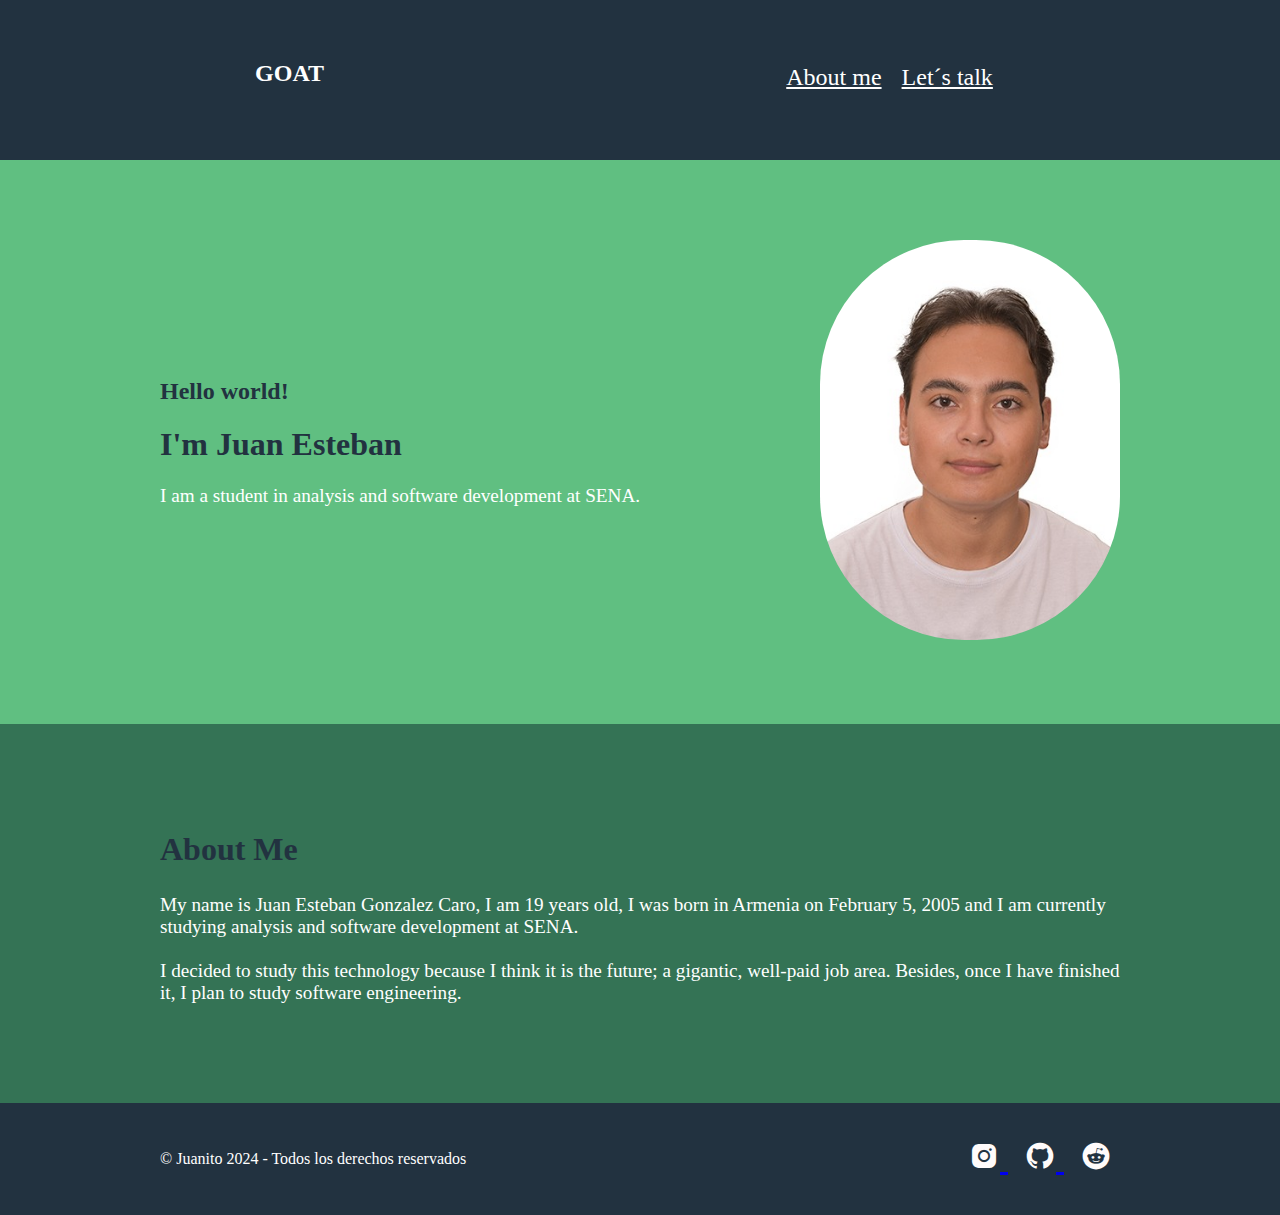
<file: index.html>
<!DOCTYPE html>
<html lang="en">
<head>
    <meta charset="UTF-8">
    <meta name="viewport" content="width=device-width, initial-scale=1.0">
    <title>Juan Esteban Gonzalez Caro</title>
    <link rel="stylesheet" href="style.css">
    <link href='https://unpkg.com/boxicons@2.1.4/css/boxicons.min.css' rel='stylesheet'>
</head>

    <header>
        <div class="header">
            <div class="title-header">
                <h2>GOAT</h2>
            </div>
    
            <div class="links">
                <a href="#about-me">About me</a>
                <a href="pages/page1.html" target="_blank">Let´s talk</a>
            </div>
        </div>
    </header>

<body>
    <main>
        <div class="image-text">
            <div class="text">
                <h2>Hello world!</h2>
                <h1>I'm Juan Esteban</h1>

                <p>
                    I am a student in analysis and software development at SENA.
                </p>
            </div>

            <div class="image">
                <img src="assets/images/me.jpg">
            </div>
        </div>

        <div class="text-about-me" id="about-me">
            <h2>About Me</h2>

            <p>
                My name is Juan Esteban Gonzalez Caro, I am 19 years old, I was born in Armenia on February 5,
                2005 and I am currently studying analysis and software development at SENA. <br><br>

                I decided to study this technology because I think it is the future; a gigantic, well-paid job area. Besides, once I have finished it, I plan to study software engineering.
            </p>
        </div>
    </main>
</body>

    <footer>
        <div class="copy">
            <p>© Juanito 2024 - Todos los derechos reservados</p>
        </div>

        <div class="icons">
            <a href="https://www.instagram.com/juan_gonzalezc7/" target="_blank">
                <i class='bx bxl-instagram-alt' style='color:#fffbfb'></i>
            </a>

            <a href="https://github.com/JuanitoZaZa" target="_blank">
                <i class='bx bxl-github' style='color:#fffbfb' ></i>
            </a>

            <a href="https://www.reddit.com/user/Juanitogonzalez/" target="_blank">
                <i class='bx bxl-reddit' style='color:#fffbfb' ></i>
            </a>
        </div>
    </footer>
</html>
</file>
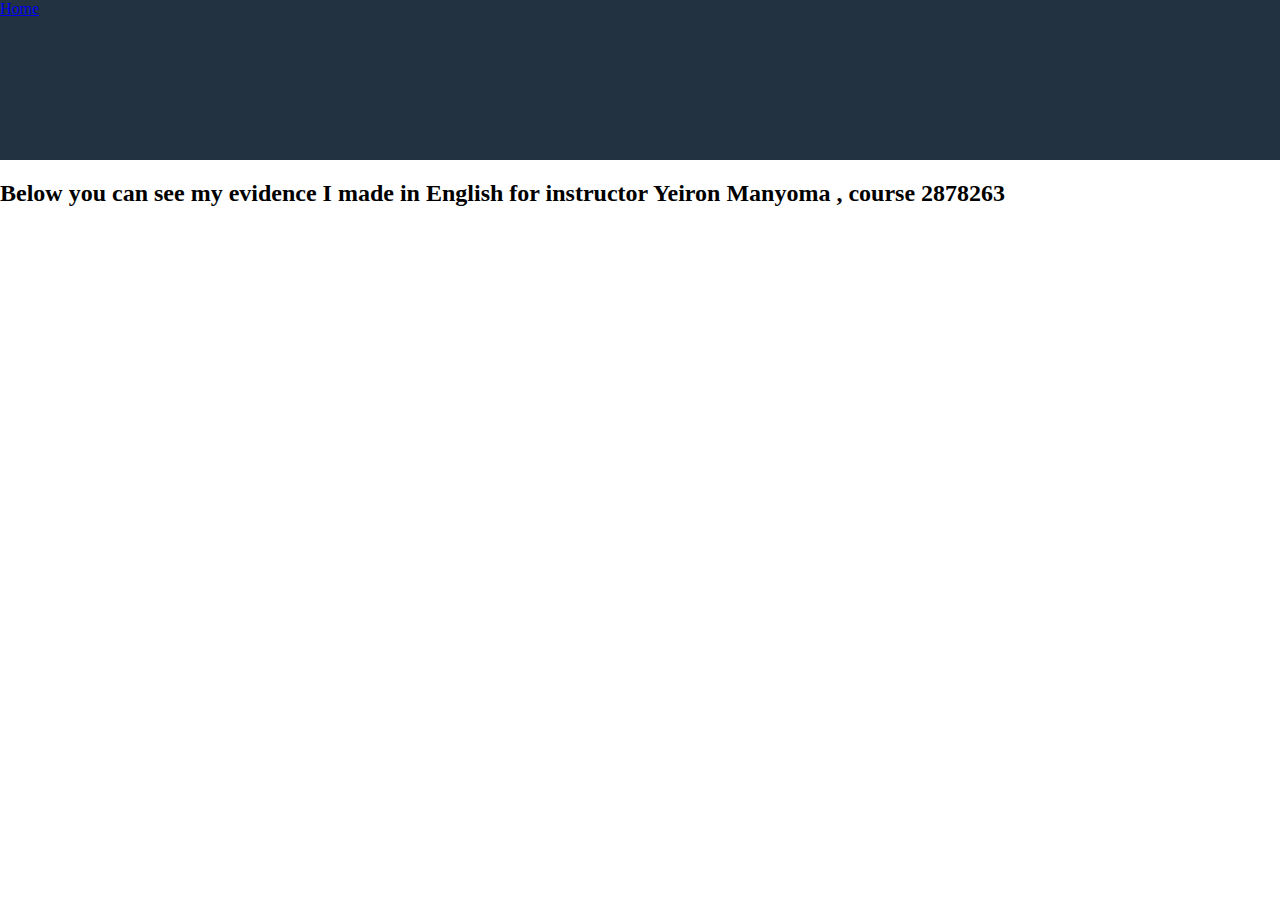
<file: page1.html>
<!DOCTYPE html>
<html lang="en">
<head>
    <meta charset="UTF-8">
    <meta name="viewport" content="width=device-width, initial-scale=1.0">
    <title>My evidences</title>
    <link rel="stylesheet" href="style.css">
</head>

    <header>
        <div class="links-page1">
            <a href="#home">Home</a>
        </div>
    </header>

<body>
    <div class="title1">
        <h2>
            Below you can see my evidence I made in English for instructor Yeiron Manyoma , course 2878263
        </h2>
    </div>


</body>
</html>
</file>
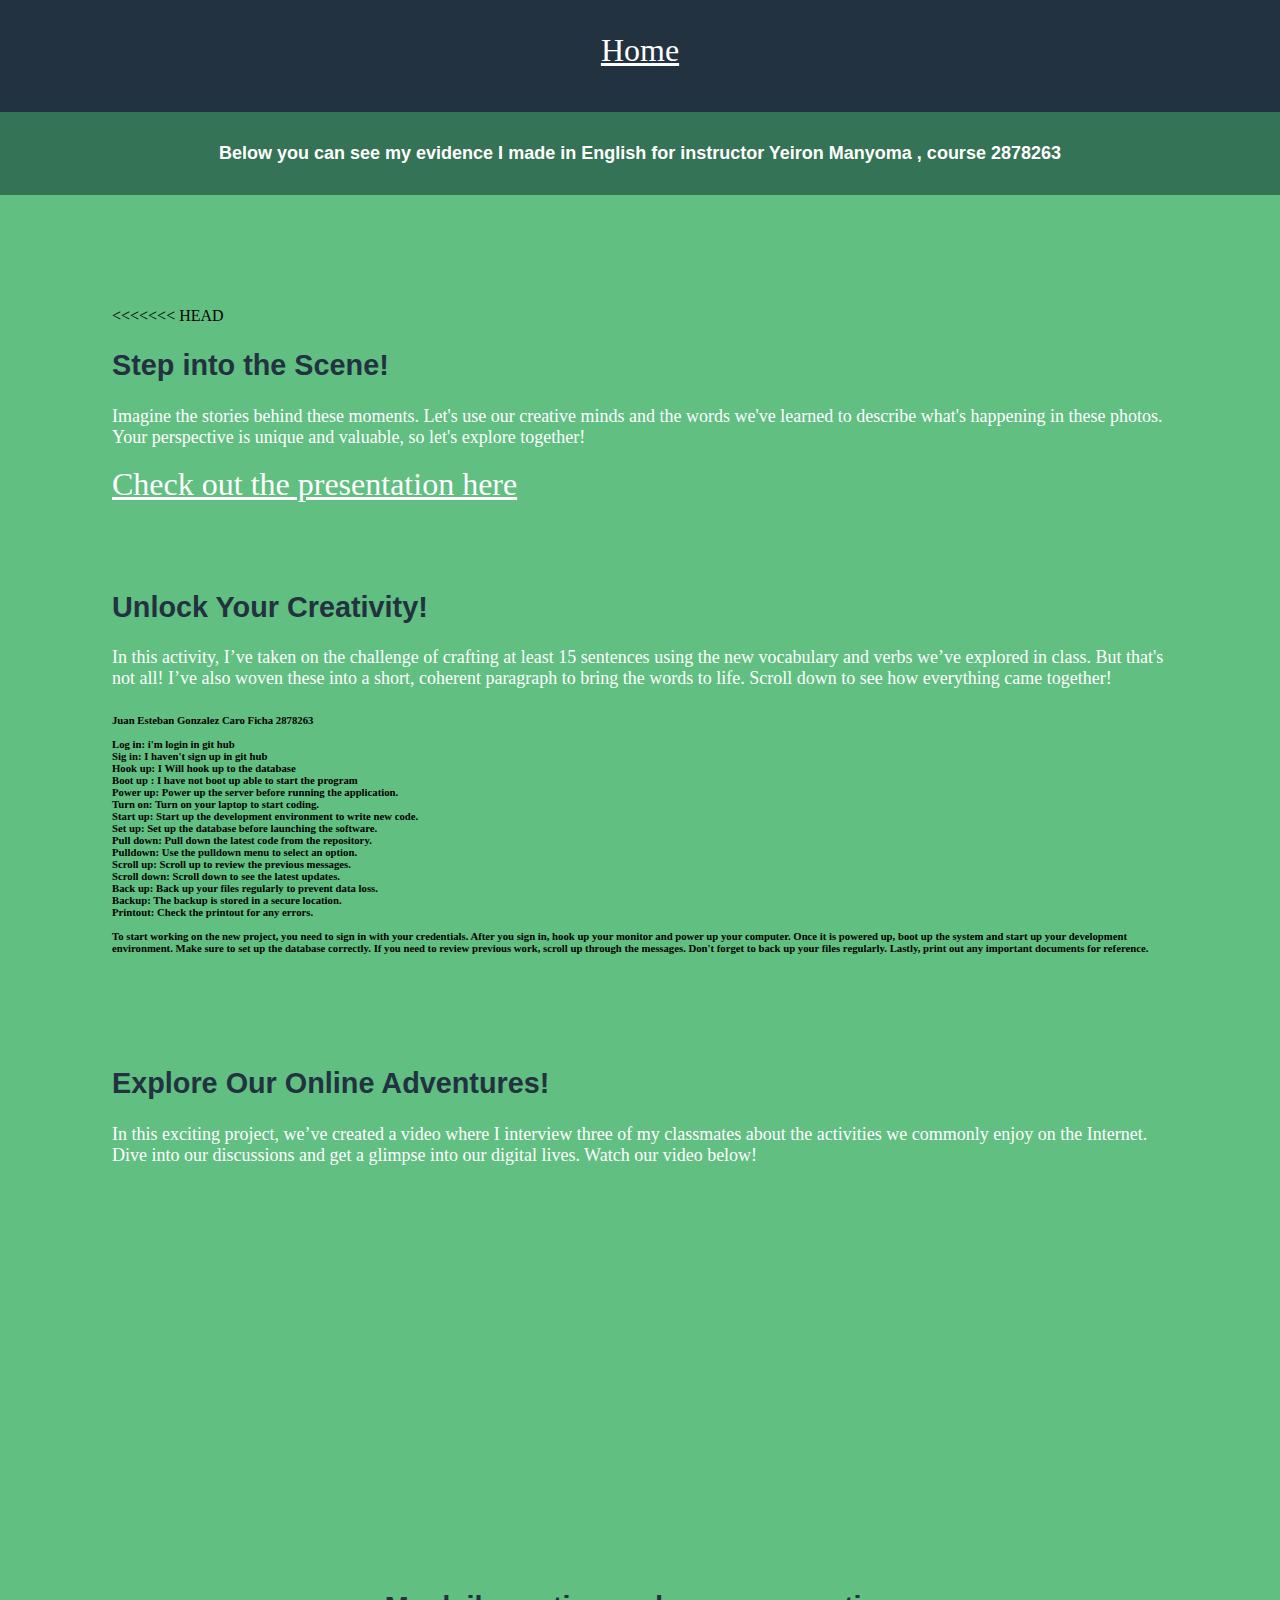
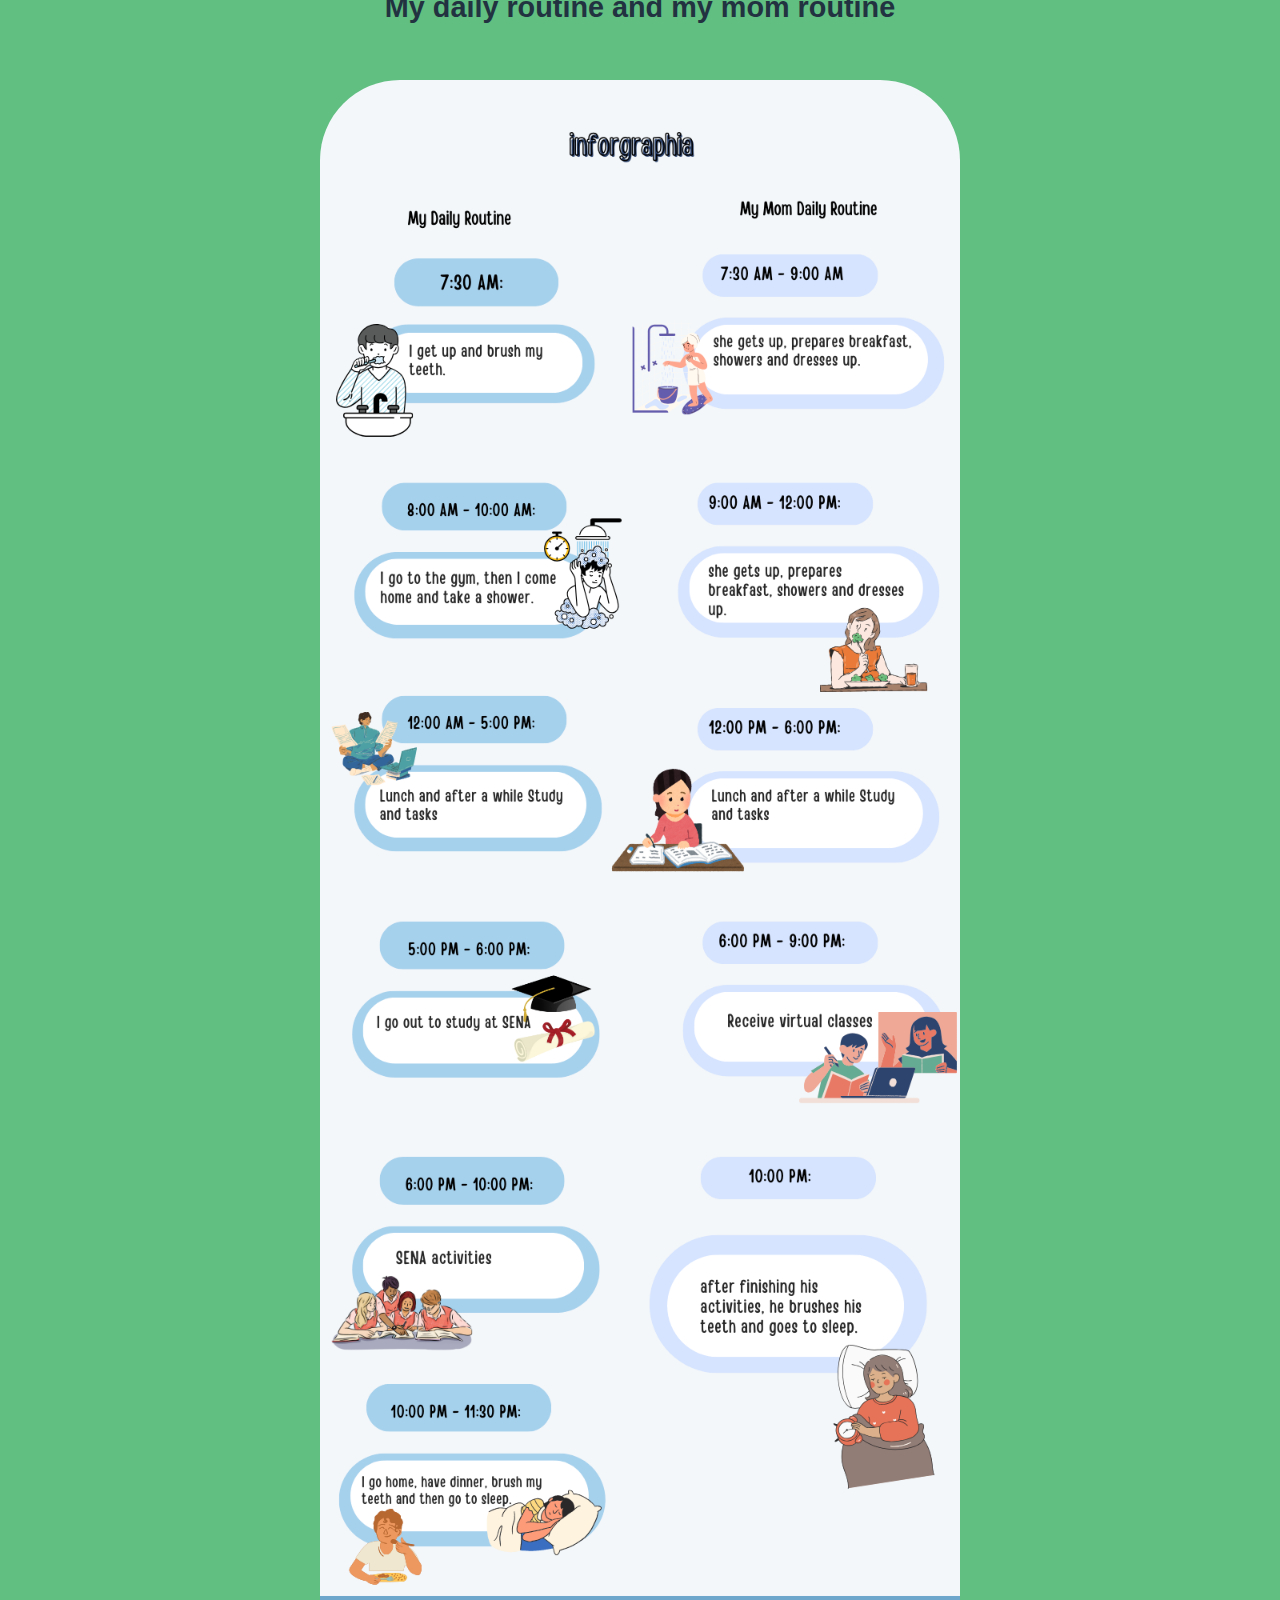
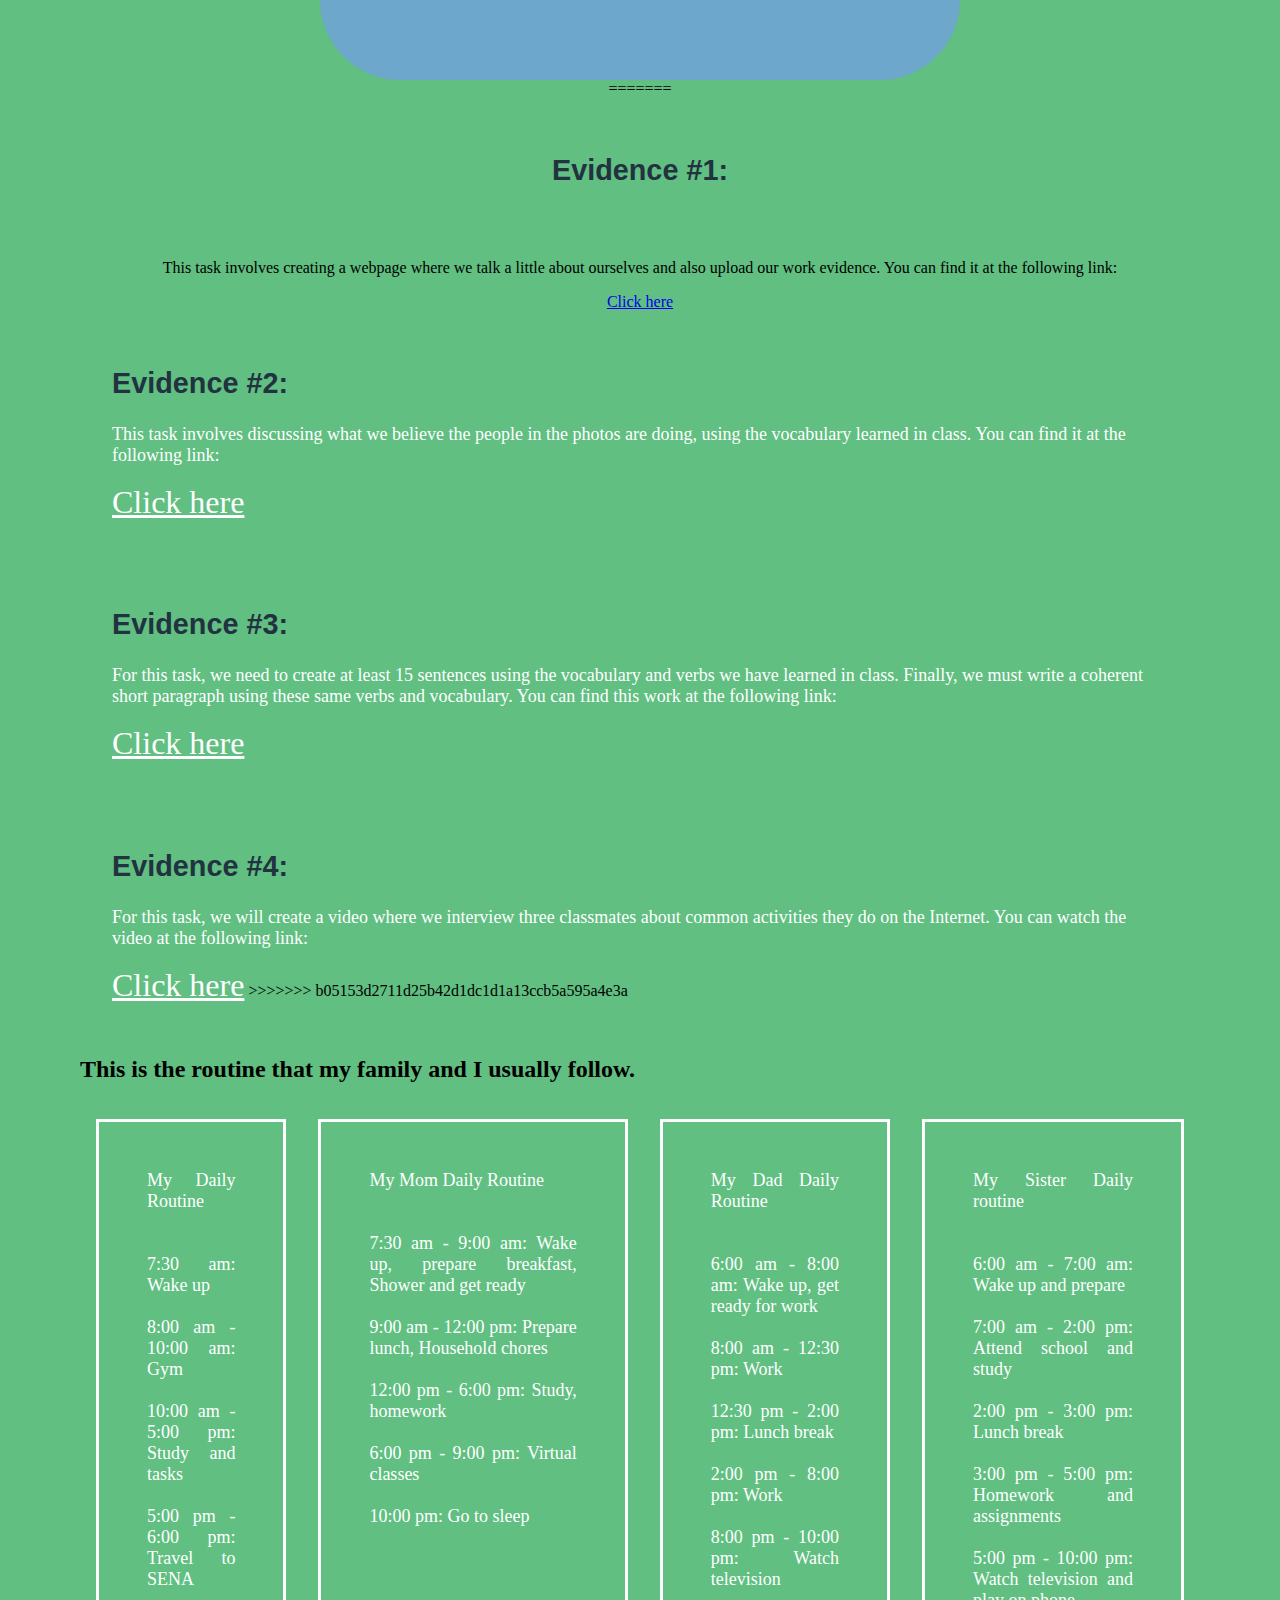
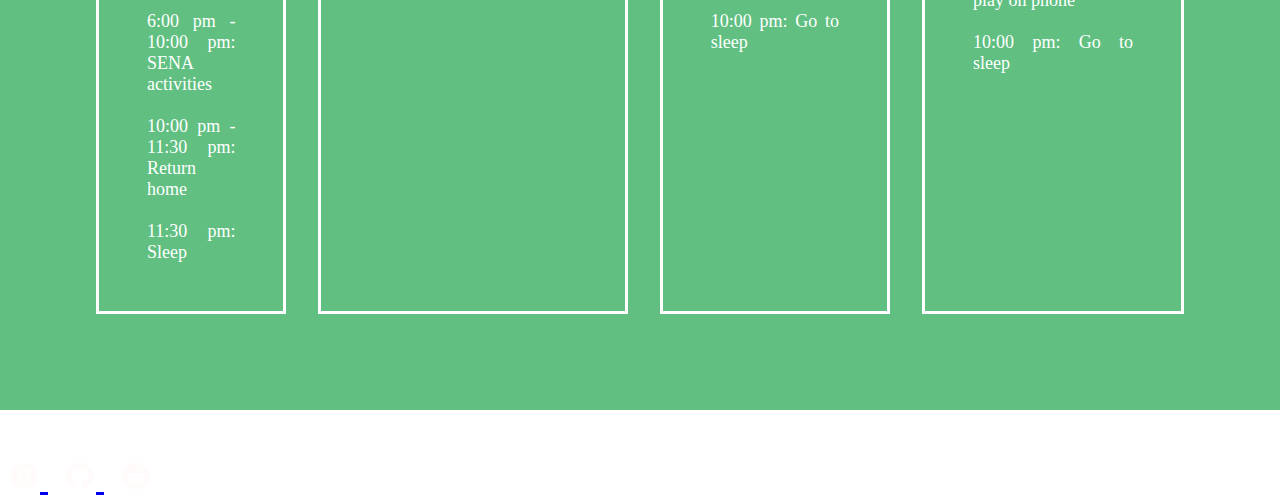
<file: pages/page1.html>
<!DOCTYPE html>
<html lang="en">

<head>
    <meta charset="UTF-8">
    <meta name="viewport" content="width=device-width, initial-scale=1.0">
    <title>My forum about me</title>
    <link rel="stylesheet" href="page1.css">
    <link href='https://unpkg.com/boxicons@2.1.4/css/boxicons.min.css' rel='stylesheet'>
</head>

<header>
    <div class="links-page1">
        <a href="../index.html">Home</a>
    </div>
</header>

<body>
    <main>
        <div class="title1">
            <h2>
                Below you can see my evidence I made in English for instructor Yeiron Manyoma , course 2878263
            </h2>
        </div>

        <div class="evidencies">
            <div class="container">
<<<<<<< HEAD
                <h2>Step into the Scene!</h2>
                <p>Imagine the stories behind these moments. Let's use our creative minds and the words we've learned to
                    describe what's happening in these photos. Your perspective is unique and valuable, so let's explore
                    together!</p>
                <a href="https://docs.google.com/presentation/d/1JqxAOpX3aadxGuxHojf1PTrXSt2O9Ri05u-p5FOGPKc/edit#slide=id.p1"
                    target="_blank" class="btn-link">Check out the presentation here</a>
            </div>


            <div class="container">
                <h2>Unlock Your Creativity!</h2>
                <p>In this activity, I’ve taken on the challenge of crafting at least 15 sentences using the new
                    vocabulary and verbs we’ve explored in class. But that's not all! I’ve also woven these into a
                    short, coherent paragraph to bring the words to life. Scroll down to see how everything came
                    together!</p>

                <h6>Juan Esteban Gonzalez Caro Ficha 2878263 <br><br>

                    Log in: i'm login in git hub <br>
                    Sig in: I haven't sign up in git hub <br>
                    Hook up: I Will hook up to the database <br>
                    Boot up : I have not boot up able to start the program <br>
                    Power up: Power up the server before running the application. <br>
                    Turn on: Turn on your laptop to start coding. <br>
                    Start up: Start up the development environment to write new code. <br>
                    Set up: Set up the database before launching the software. <br>
                    Pull down: Pull down the latest code from the repository. <br>
                    Pulldown: Use the pulldown menu to select an option. <br>
                    Scroll up: Scroll up to review the previous messages. <br>
                    Scroll down: Scroll down to see the latest updates. <br>
                    Back up: Back up your files regularly to prevent data loss. <br>
                    Backup: The backup is stored in a secure location. <br>
                    Printout: Check the printout for any errors.
                    <br> <br>

                    To start working on the new project, you need to sign in with your credentials. After you sign in,
                    hook up your monitor and power up your computer. Once it is powered up, boot up the system and start
                    up your development environment. Make sure to set up the database correctly. If you need to review
                    previous work, scroll up through the messages. Don't forget to back up your files regularly. Lastly,
                    print out any important documents for reference.
                </h6>
            </div>

            <div class="container">
                <h2>Explore Our Online Adventures!</h2>
                <p>In this exciting project, we’ve created a video where I interview three of my classmates about the
                    activities we commonly enjoy on the Internet. Dive into our discussions and get a glimpse into our
                    digital lives. Watch our video below!</p>
                <iframe width="560" height="315" src="https://www.youtube.com/embed/fFi9EtAL5BE" frameborder="0"
                    allowfullscreen></iframe>
            </div>


            <div class="container-evidence5">
                <h2>My daily routine and my mom routine</h2>
                <img src="Infografía consejos educativos ilustrada moderna bonita azul.png">
=======
                <h2>Evidence #1:</h2>
                <p>This task involves creating a webpage where we talk a little about ourselves and also
                    upload our work evidence. You can find it at the following link:
                </p>
                <a href="https://about-me-juangonzalezcaro.vercel.app/" target="_blank">Click here</a>
            </div>

            <div class="container">
                <h2>Evidence #2:</h2>
                <p>This task involves discussing what we believe the people in the photos are doing,
                    using the vocabulary learned in class. You can find it at the following link:</p>
                <a href="https://docs.google.com/presentation/d/1JqxAOpX3aadxGuxHojf1PTrXSt2O9Ri05u-p5FOGPKc/edit#slide=id.p1"
                    target="_blank">Click here</a>
            </div>

            <div class="container">
                <h2>Evidence #3:</h2>
                <p>For this task, we need to create at least 15 sentences using the vocabulary and verbs we have learned
                    in class.
                    Finally, we must write a coherent short paragraph using these same verbs and vocabulary. You can
                    find this work
                    at the following link:</p>
                <a href="https://docs.google.com/document/d/1KkhqgIbuTfufjipVCEZk4L6Hp9ACK-vSLW2beFV4Gd8/edit"
                    target="_blank">Click here</a>
            </div>

            <div class="container">
                <h2>Evidence #4:</h2>
                <p>For this task, we will create a video where we interview three classmates about common activities
                    they do on the Internet.
                    You can watch the video at the following link:</p>
                <a href="https://www.youtube.com/watch?v=fFi9EtAL5BE" target="_blank">Click here</a>
>>>>>>> b05153d2711d25b42d1dc1d1a13ccb5a595a4e3a
            </div>

            <div class="title"><h2>This is the routine that my family and I usually follow.</h2></div>
            <div class="container-inphograf">
                <div class="routine">
                    <p>
                        My Daily Routine <br><br><br>

                        7:30 am: Wake up <br><br>
                        8:00 am - 10:00 am: Gym <br><br>
                        10:00 am - 5:00 pm: Study and tasks <br><br>
                        5:00 pm - 6:00 pm: Travel to SENA <br><br>
                        6:00 pm - 10:00 pm: SENA activities <br><br>
                        10:00 pm - 11:30 pm: Return home <br><br>
                        11:30 pm: Sleep <br>
                    </p>
                </div>

                <div class="routine">
                    <p>
                        My Mom Daily Routine <br><br><br>

                        7:30 am - 9:00 am: Wake up, prepare breakfast, Shower and get ready <br><br>
                        9:00 am - 12:00 pm: Prepare lunch, Household chores <br><br>
                        12:00 pm - 6:00 pm: Study, homework <br><br>
                        6:00 pm - 9:00 pm: Virtual classes <br><br>

                        10:00 pm: Go to sleep <br>
                    </p>
                </div>

                <div class="routine">
                    <p>
                        My Dad Daily Routine <br><br><br>

                        6:00 am - 8:00 am: Wake up, get ready for work <br><br>
                        8:00 am - 12:30 pm: Work <br><br>
                        12:30 pm - 2:00 pm: Lunch break <br><br>
                        2:00 pm - 8:00 pm: Work <br><br>
                        8:00 pm - 10:00 pm: Watch television <br><br>
                        10:00 pm: Go to sleep <br>
                    </p>
                </div>

                <div class="routine">
                    <p>
                        My Sister Daily routine <br><br><br>

                        6:00 am - 7:00 am: Wake up and prepare <br><br>
                        7:00 am - 2:00 pm: Attend school and study <br><br>
                        2:00 pm - 3:00 pm: Lunch break <br><br>
                        3:00 pm - 5:00 pm: Homework and assignments <br><br>
                        5:00 pm - 10:00 pm: Watch television and play on phone <br><br>
                        10:00 pm: Go to sleep <br>
                    </p>
                </div>
            </div>
        </div>
    </main>
</body>

<footer>
    <div class="copy">
        <p>© Juanito 2024 - Todos los derechos reservados</p>
    </div>

    <div class="icons">
        <a href="https://www.instagram.com/juan_gonzalezc7/" target="_blank">
            <i class='bx bxl-instagram-alt' style='color:#fffbfb'></i>
        </a>

        <a href="https://github.com/JuanitoZaZa" target="_blank">
            <i class='bx bxl-github' style='color:#fffbfb'></i>
        </a>

        <a href="https://www.reddit.com/user/Juanitogonzalez/" target="_blank">
            <i class='bx bxl-reddit' style='color:#fffbfb'></i>
        </a>
    </div>
</footer>

</html>
</file>
<file: style.css>
body {
    height: auto;
    width: auto;
    margin: 0;
}

header {
    height: 10rem;
    background-color:rgb(34, 50, 64);
}

.header {
    justify-content: space-around;
    display: flex;
    padding: 2.5rem;
}

.title-header > h2{
    font-family: Cambria, Cochin, Georgia, Times, 'Times New Roman', serif;
    color: rgb(255, 255, 255);
}

.links {
    padding: 1.5rem;
}

.links > a {
    margin: 0.5rem;
    text-decoration: underline;
    color: rgb(255, 255, 255);
    font-size: 1.5rem;
    font-family: Cambria, Cochin, Georgia, Times, 'Times New Roman', serif;
}

.image-text {
    background-color: rgb(96, 191, 129);
    justify-content: space-between;
    display: flex;
    padding-top: 5rem;
    padding-left: 10rem;
    padding-right: 10rem;
    padding-bottom: 5rem;
}

.text {
    align-content: center;
    font-family: Cambria, Cochin, Georgia, Times, 'Times New Roman', serif;
}

.text > h2 {
    color: rgb(34, 50, 64);
    font-size: x-large;
}

.text > h1 {
    color: rgb(34, 50, 64);
    font-size: xx-large;
}

.text > p {
    color: white;
    font-size: larger;
}

.image > img{
    height: 25rem;
    border-radius: 9rem;
}

.text-about-me {
    background-color: rgb(52, 115, 85);
    padding-top: 5rem;
    padding-left: 10rem;
    padding-right: 10rem;
    padding-bottom: 5rem;
    font-family: Cambria, Cochin, Georgia, Times, 'Times New Roman', serif;
}

.text-about-me > h2 {
    font-size: xx-large;
    color: rgb(34, 50, 64);
}

.text-about-me > p {
    font-size: 1.2rem;
    color: white;
}

footer {
    height: 7rem;
    width: auto;
    padding-left: 10rem;
    padding-right: 10rem;
    justify-content: space-between;
    display: flex;
    background-color: rgb(34, 50, 64);
}

.copy {
    align-content: center;
    font-family: Cambria, Cochin, Georgia, Times, 'Times New Roman', serif;
    color: white;
}

.icons {
    align-content: center;
}

.icons > a {
    margin: 0.5rem;
    font-size: 2rem;
}
</file>
<file: pages/page1.css>
body {
    height: auto;
    width: auto;
    margin: 0;
}

header {
    background-color: rgb(34, 50, 64);
    height: 7rem;
}

.links-page1 {
    justify-content: center;
    display: flex;
    padding-top: 1.5rem;
}

.links-page1 > a {
    margin: 0.5rem;
    text-decoration: underline;
    color: rgb(255, 255, 255);
    font-size: 2rem;
    font-family: Cambria, Cochin, Georgia, Times, 'Times New Roman', serif;
}

.title1 {
    background-color: rgb(52, 115, 85);
    padding: 1rem;
}

.title1 > h2{
    font-size: large;
    text-align: center;
    font-family: 'Franklin Gothic Medium', 'Arial Narrow', Arial, sans-serif;
    color: white;
}

.evidencies {
    background-color: rgb(96, 191, 129);
    padding: 5rem;
}

.container{
    padding: 2rem;
}

.container > h2 {
    font-size: 1.8rem;
    font-family: 'Franklin Gothic Medium', 'Arial Narrow', Arial, sans-serif;
    color:  rgb(34, 50, 64);
}

.container > p {
    font-size: large;
    font-family: Cambria, Cochin, Georgia, Times, 'Times New Roman', serif;
    color: white;
}

.container > a {
    text-decoration: underline;
    color: rgb(255, 255, 255);
    font-size: 2rem;
    font-family: Cambria, Cochin, Georgia, Times, 'Times New Roman', serif;
}

<<<<<<< HEAD
.container > h6 {
    font-family: 'Franklin Gothic Medium', 'Arial Narrow', Arial, sans-serif;
    font-size: 1.5rem;
    color: white;
    border: 1px solid white;
    padding: 2rem;
}

.container-evidence5 {
    display: flex;
    justify-content: center;
    align-items: center; 
    flex-direction: column; 
    text-align: center; 
}

.container-evidence5 > h2 {
    font-size: 1.8rem;
    font-family: 'Franklin Gothic Medium', 'Arial Narrow', Arial, sans-serif;
    color:  rgb(34, 50, 64);
    text-align: center;
    padding: 2rem;
}

.container-evidence5 > img {
    border-radius: 5rem;
    height: 100rem;
}

=======
.title {
    text-align: center;
    font-size: large;
    font-family: Cambria, Cochin, Georgia, Times, 'Times New Roman', serif;
    color: white;
}

.container-inphograf {
    justify-content: space-around;
    display: flex;
}

.routine > p {
    font-size: large;
    font-family: Cambria, Cochin, Georgia, Times, 'Times New Roman', serif;
    color: white;
    text-align: justify;
    margin: 3rem
}

.routine {
    border: 0.2rem solid white;
    margin: 1rem;
}
>>>>>>> b05153d2711d25b42d1dc1d1a13ccb5a595a4e3a

footer {
    height: 7rem;
    width: auto;
    padding-left: 10rem;
    padding-right: 10rem;
    justify-content: space-between;
    display: flex;
    background-color: rgb(34, 50, 64);
}

.copy {
    align-content: center;
    font-family: Cambria, Cochin, Georgia, Times, 'Times New Roman', serif;
    color: white;
}

.icons {
    align-content: center;
}

.icons > a {
    margin: 0.5rem;
    font-size: 2rem;
}
</file>
